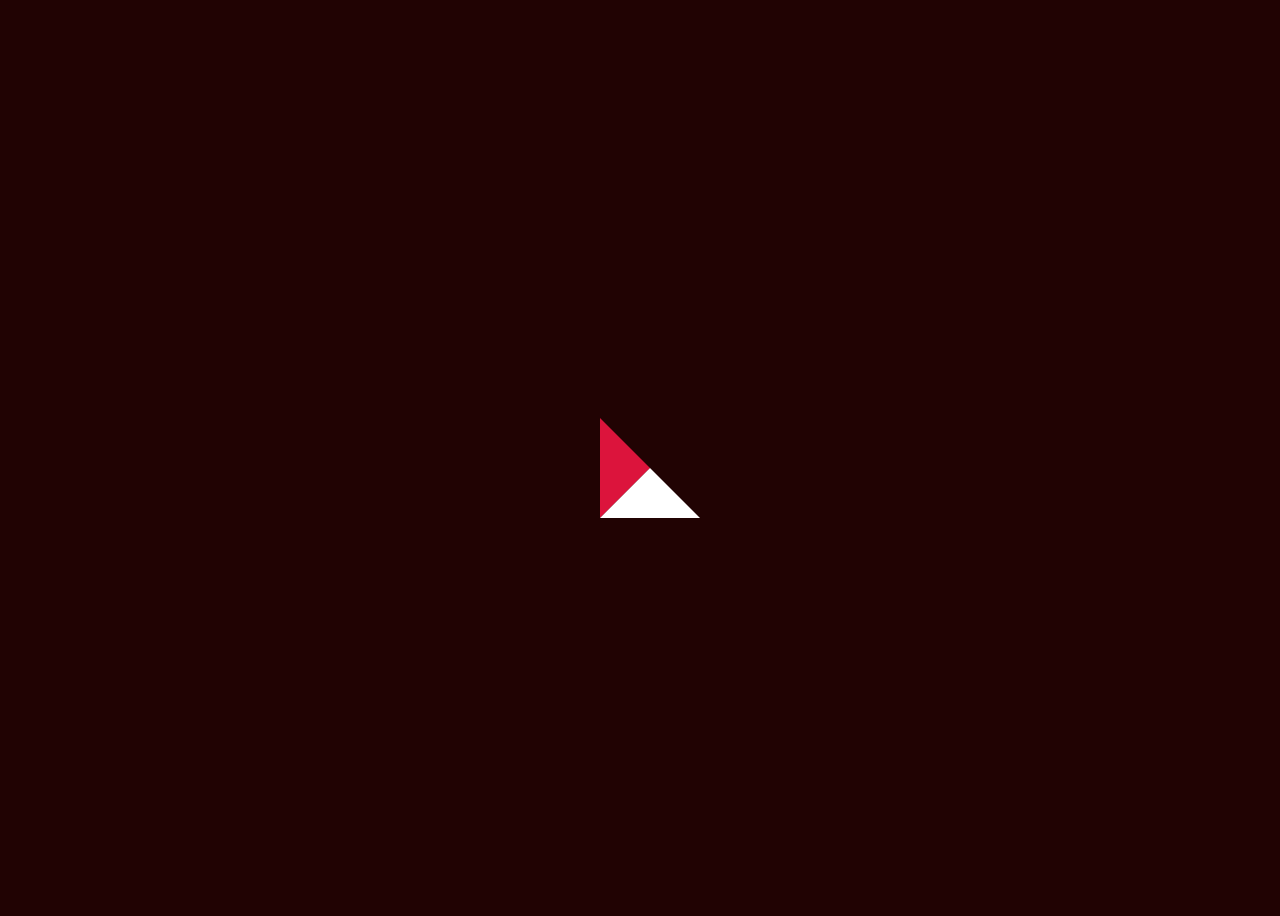
<file: kinetic-loading/index.html>
<!DOCTYPE html>
<html lang="en">
  <head>
    <meta charset="UTF-8" />
    <meta name="viewport" content="width=device-width, initial-scale=1.0" />
    <link rel="stylesheet" href="style.css" />
    <title>Document</title>
  </head>
  <body>
    <div class="kinetic"></div>
  </body>
</html>
</file>
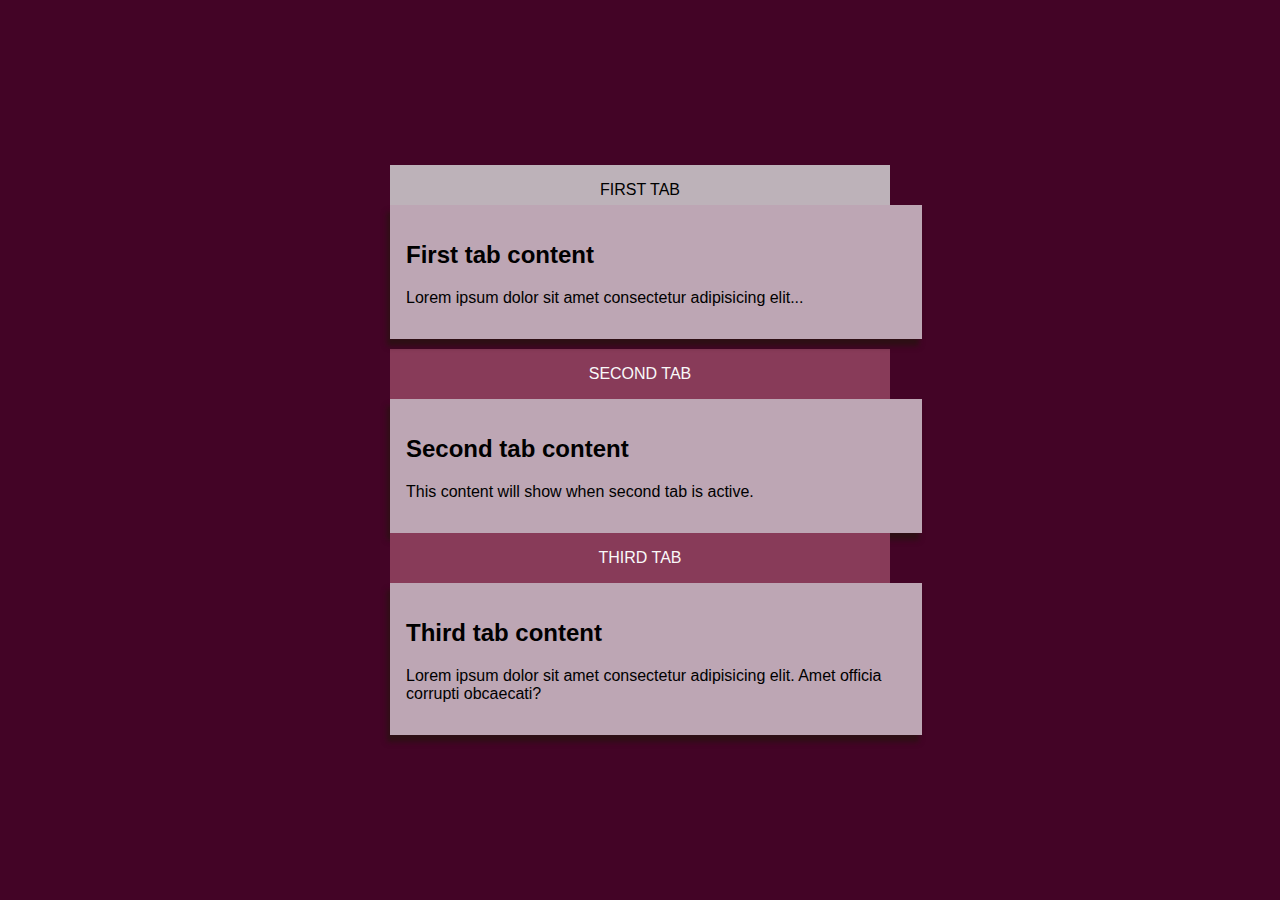
<file: tabs/index.html>
<!DOCTYPE html>
<html lang="en">
  <head>
    <meta charset="UTF-8" />
    <meta name="viewport" content="width=device-width, initial-scale=1.0" />
    <link rel="stylesheet" href="style.css" />
    <title>Tabs UI</title>
  </head>
  <body>
    <div class="tabs">
      <!-- FIRST TAB -->
      <input type="radio" name="tabs" id="tabone" checked="checked" />
      <label for="tabone">FIRST TAB</label>
      <div class="tab">
        <h2>First tab content</h2>
        <p>Lorem ipsum dolor sit amet consectetur adipisicing elit...</p>
      </div>

      <!-- SECOND TAB -->
      <input type="radio" name="tabs" id="tabtwo" />
      <label for="tabtwo">SECOND TAB</label>
      <div class="tab">
        <h2>Second tab content</h2>
        <p>This content will show when second tab is active.</p>
      </div>

      <!-- THIRD TAB -->
      <input type="radio" name="tabs" id="tabthree" />
      <label for="tabthree">THIRD TAB</label>
      <div class="tab">
        <h2>Third tab content</h2>
        <p>
          Lorem ipsum dolor sit amet consectetur adipisicing elit. Amet officia
          corrupti obcaecati?
        </p>
      </div>
    </div>
  </body>
</html>
</file>
<file: kinetic-loading/style.css>
body {
  display: flex;
  justify-content: center;
  align-items: center;
  height: 100vh;
  background: #210303;
}

.kinetic {
  position: relative;
  width: 80px;
  height: 80px;
}

.kinetic::before,
.kinetic::after {
  content: "";
  position: absolute;
  top: 0;
  left: 0;
  width: 0;
  height: 0;
  border: 50px solid transparent;
  border-bottom-color: white; /* default triangle color */
  animation: rotA 2s linear infinite;
}

/* Second Triangle */
.kinetic::before {
  transform: rotate(90deg);
  border-bottom-color: crimson; /* second triangle color */
  animation: rotB 2s linear infinite;
}

/* First Triangle Flip Animation */
@keyframes rotA {
  0%,
  25% {
    transform: rotate(0deg);
  }
  50%,
  75% {
    transform: rotate(180deg);
  }
  100% {
    transform: rotate(360deg);
  }
}

/* Second Triangle Flip Animation */
@keyframes rotB {
  0%,
  25% {
    transform: rotate(90deg);
  }
  50%,
  75% {
    transform: rotate(270deg);
  }
  100% {
    transform: rotate(450deg);
  }
}
</file>
<file: tabs/style.css>
body {
  background-color: rgb(67, 4, 38);
  min-height: 100vh;
  max-width: 50rem;
  font-family: "Gill Sans", "Gill Sans MT", Calibri, "Trebuchet MS", sans-serif;
  margin: 0 auto;
  display: flex;
  justify-content: center;
  align-items: center;
}

.tabs {
  display: inline; /* ✅ this is fine */
  width: 500px;
}

.tabs label {
  display: flex;
  justify-content: center;
  align-items: center;
  padding: 1rem 2rem;
  cursor: pointer;
  background-color: rgb(136, 59, 89);
  text-align: center;
  color: rgb(249, 249, 249);
  transition: background-color ease 1s; /* ✅ corrected transition */
}

.tab {
  flex-grow: 1;
  width: 100%;
  height: 100%;
  padding: 1rem;
  background-color: rgb(189, 166, 180);
  box-shadow: -3px 7px 5px rgb(46, 15, 21);
}

input {
  display: none;
}

input:checked + label {
  background: #bdb2b9; /* active tab label */
  color: black;
}

input:checked + label + .tab {
  display: block;
  transform: translateY(-10px); /* this is what causes the FLIP/UP EFFECT */
  transition: 0.2s ease-in-out;
}
</file>
